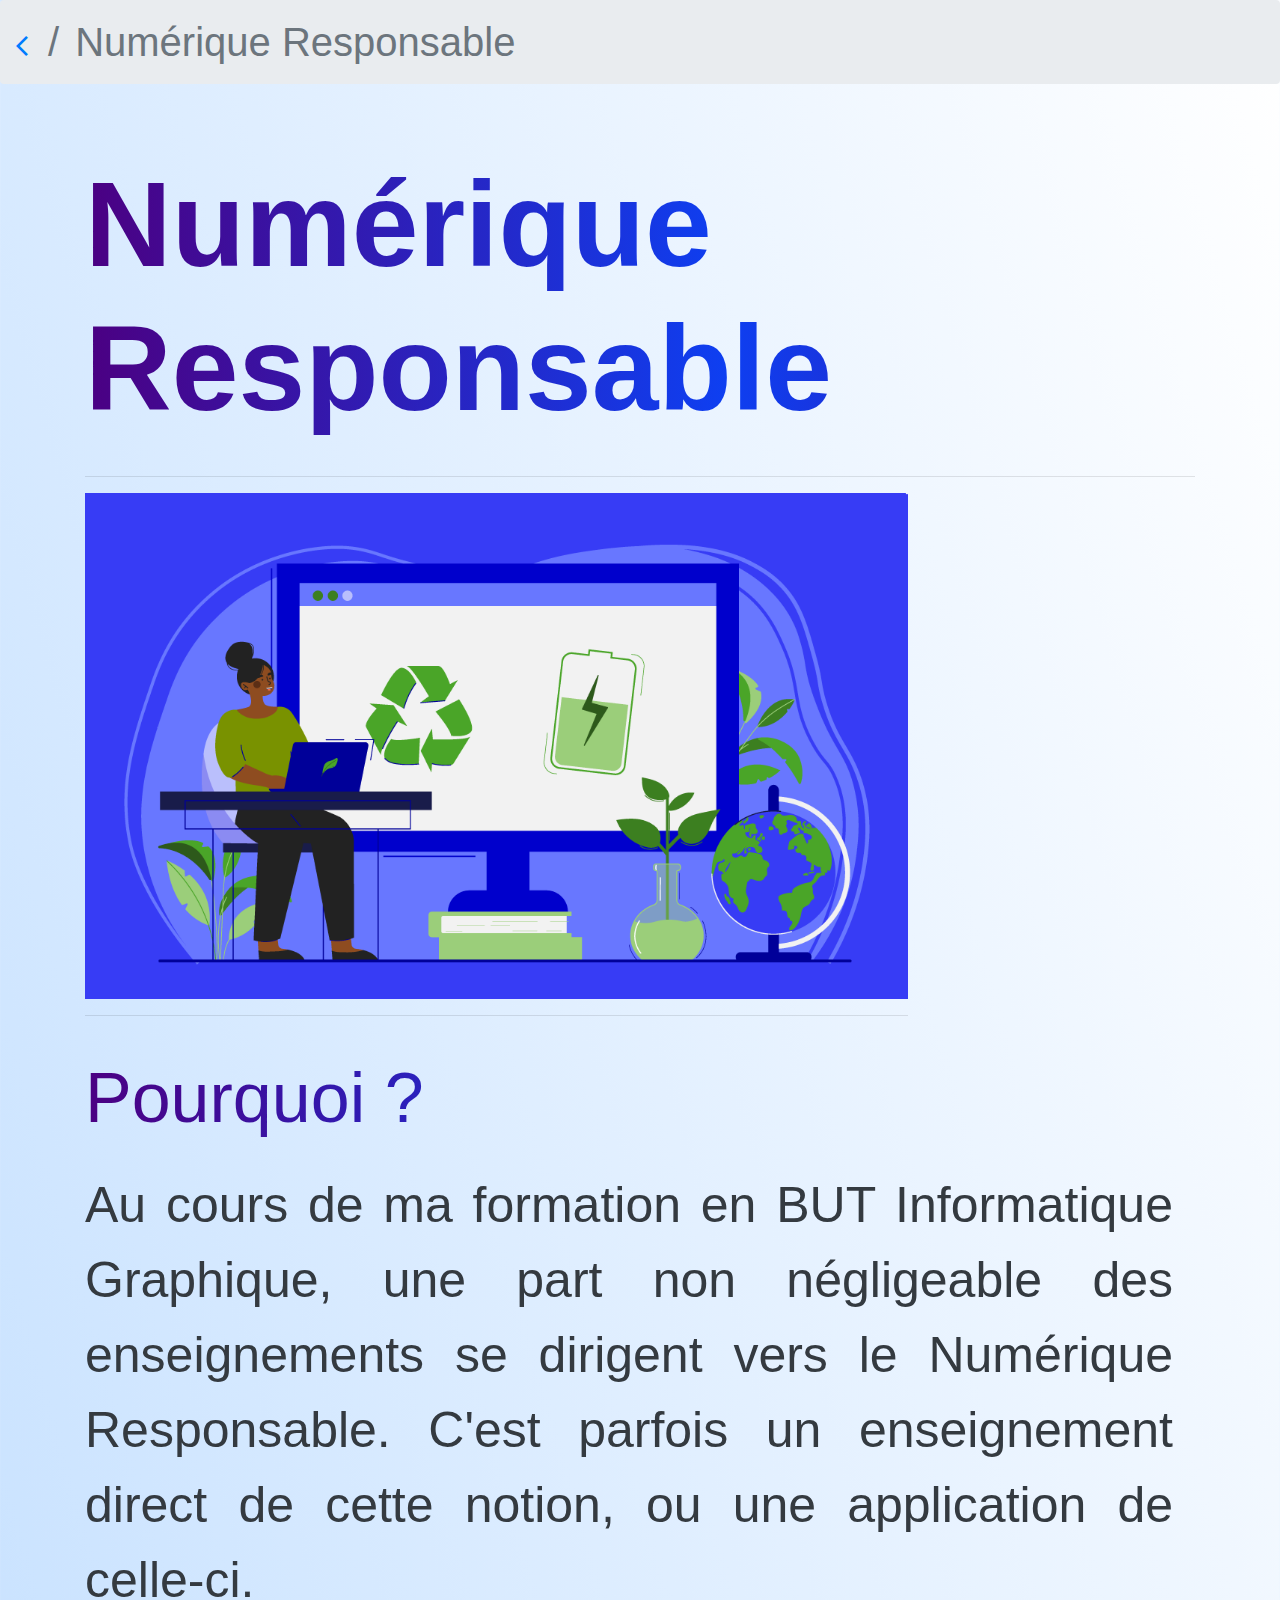
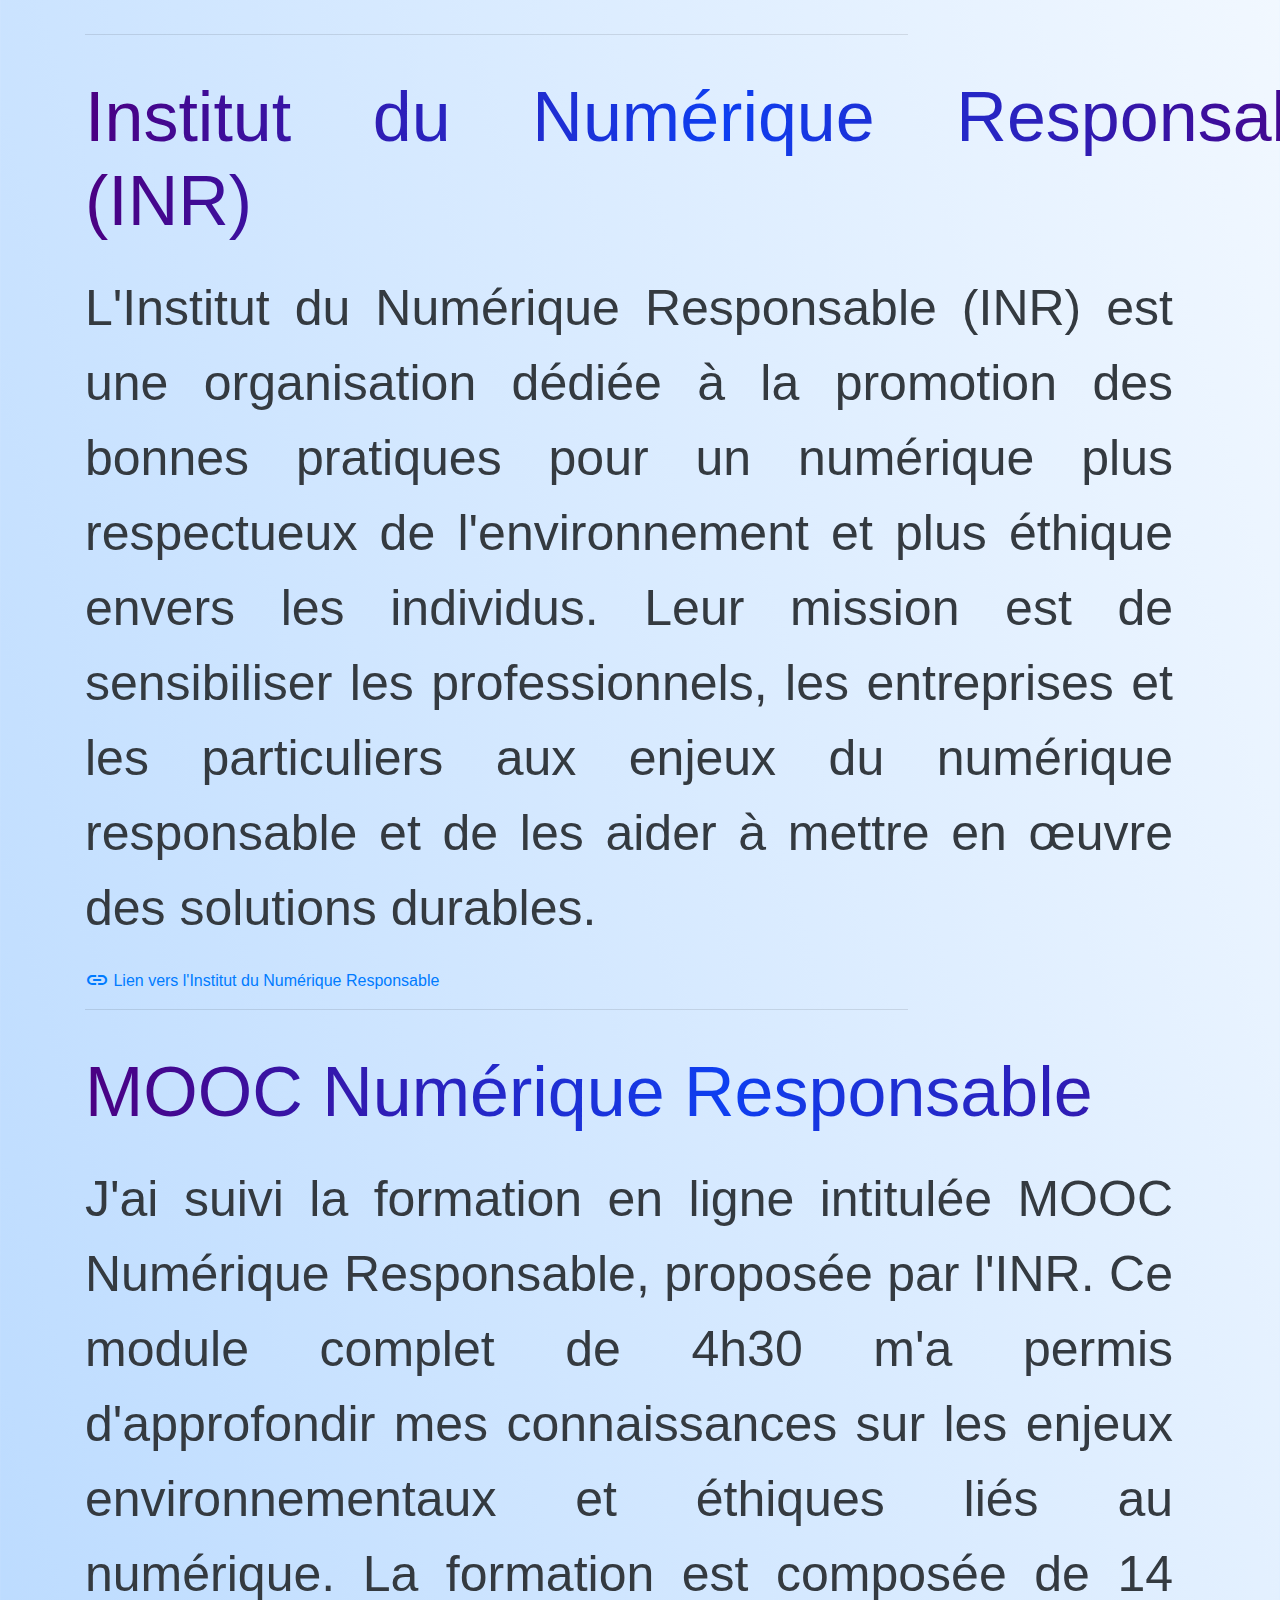
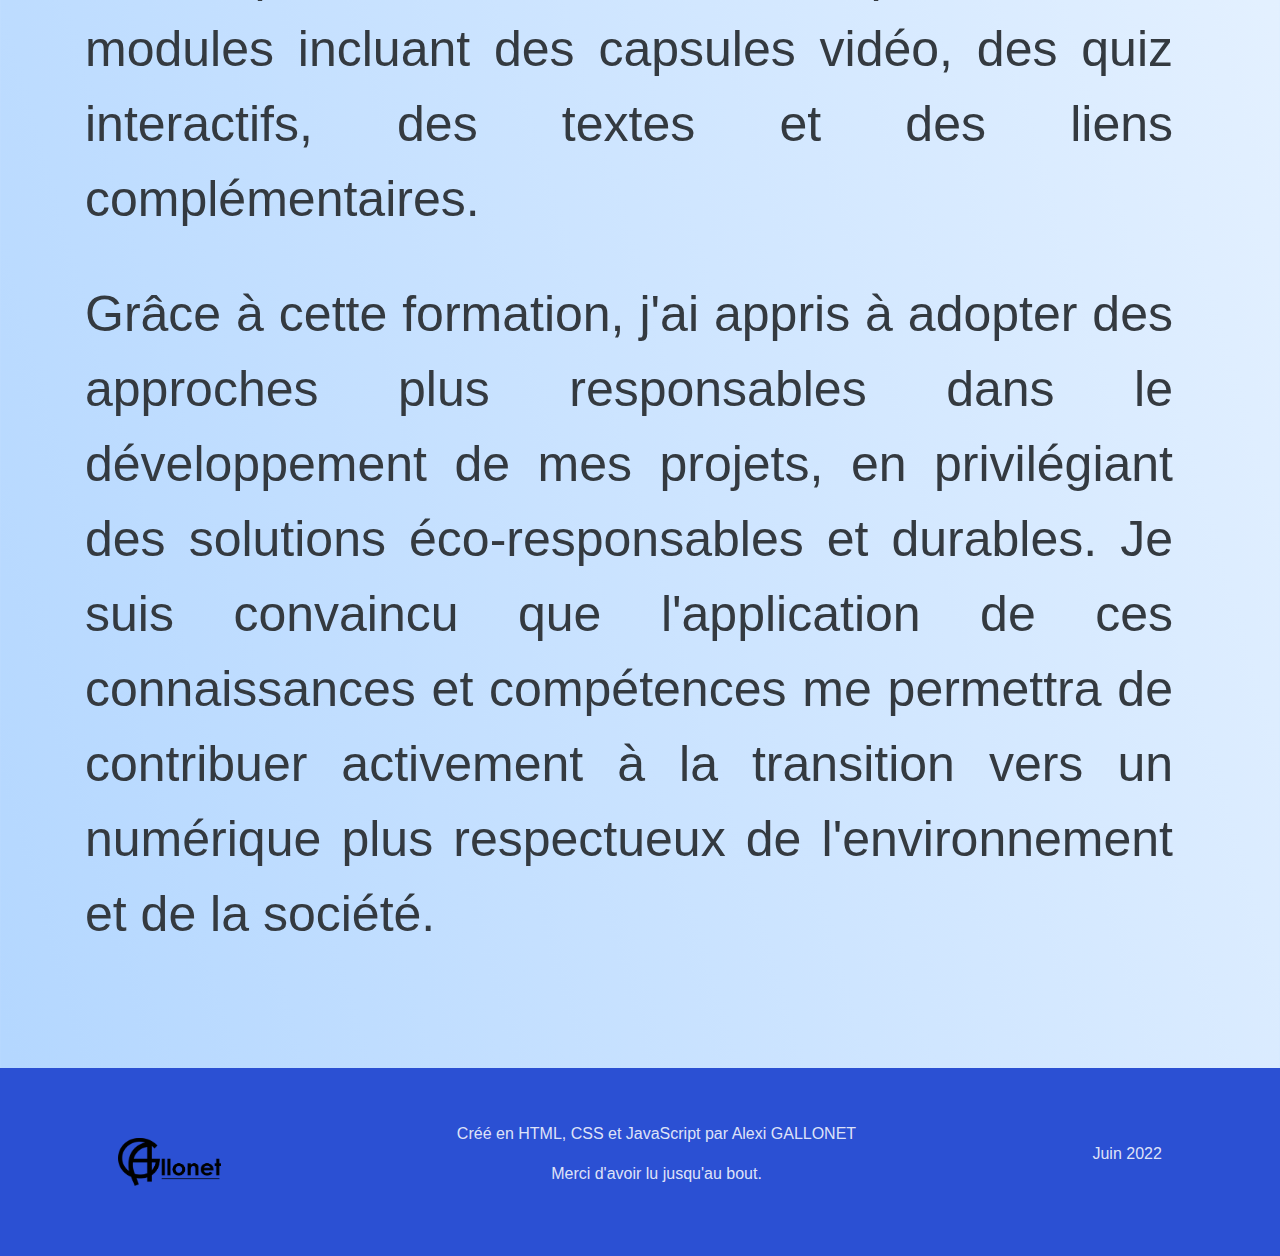
<file: src/projects/INR.html>
<!DOCTYPE html>
<html>

<head>
    <title>Numérique Responsable</title>
    <!-- <link rel="stylesheet" href="../CSS/header.css"> -->
    <link rel="stylesheet" href="../CSS/footer.css">
    <link rel="stylesheet" href="./pageProjects.css">
    <link rel="icon" type="image/png" sizes="16x16" href="../../Ressources/logo_fond_blue.png">
    <link rel="stylesheet"
        href="https://fonts.googleapis.com/css2?family=Material+Symbols+Outlined:opsz,wght,FILL,GRAD@48,400,0,0" />



    <!-- Liens vers les fichiers CSS et JavaScript -->
    <link rel="stylesheet" href="https://maxcdn.bootstrapcdn.com/bootstrap/4.0.0/css/bootstrap.min.css"
        integrity="sha384-Gn5384xqQ1aoWXA+058RXPxPg6fy4IWvTNh0E263XmFcJlSAwiGgFAW/dAiS6JXm" crossorigin="anonymous">
    <script src="https://code.jquery.com/jquery-3.2.1.slim.min.js"
        integrity="sha384-KJ3o2DKtIkvYIK3UENzmM7KCkRr/rE9/Qpg6aAZGJwFDMVNA/GpGFF93hXpG5KkN"
        crossorigin="anonymous"></script>
    <script src="https://cdnjs.cloudflare.com/ajax/libs/popper.js/1.12.9/umd/popper.min.js"
        integrity="sha384-ApNbgh9B+Y1QKtv3Rn7W3mgPxhU9K/ScQsAP7hUibX39j7fakFPskvXusvfa0b4Q"
        crossorigin="anonymous"></script>
    <script src="https://maxcdn.bootstrapcdn.com/bootstrap/4.0.0/js/bootstrap.min.js"
        integrity="sha384-JZR6Spejh4U02d8jOt6vLEHfe/JQGiRRSQQxSfFWpi1MquVdAyjUar5+76PVCmYl"
        crossorigin="anonymous"></script>
</head>

<body>

    <!----------------------------------------------------- FIL D'ARIANNE --------------------------------------------------------->
    <nav aria-label="Breadcrumb">
        <ol class="breadcrumb">
            <li class="breadcrumb-item arrow">
                <a href="/">
                    <span class="material-symbols-outlined"> arrow_back_ios </span>
                </a>
            </li>
            <li class="breadcrumb-item active" aria-current="page">Numérique Responsable</li>
        </ol>
    </nav>

    <!----------------------------------------------------- CONTENU DE LA PAGE --------------------------------------------------------->
    <div class="container">
        <h1 class="gradient-text">Numérique Responsable</h1>
        <hr>
        <div class="row">
            <div class="col-md-8">
                <!-- Vidéo de démonstration -->
                <img src="../../Ressources/numerique-responsable.png" width="100%">
                <hr> <br>
                <!-- Description du projet -->
                <h3> Pourquoi ? </h3>
                <p>
                    Au cours de ma formation en BUT Informatique Graphique, une part non négligeable des enseignements se dirigent vers le Numérique Responsable. C'est parfois un enseignement direct de cette notion, ou une application de celle-ci.
                </p>

                <hr> <br>

                <h3> Institut du Numérique Responsable (INR) </h3>
                <p>
                    L'Institut du Numérique Responsable (INR) est une organisation dédiée à la promotion des bonnes pratiques pour un numérique plus respectueux de l'environnement et plus éthique envers les individus. Leur mission est de sensibiliser les professionnels, les entreprises et les particuliers aux enjeux du numérique responsable et de les aider à mettre en œuvre des solutions durables.
                </p>
                <a href="https://institutnr.org" target="_blank" >
                    <span class="material-symbols-outlined"> link </span>
                    Lien vers l'Institut du Numérique Responsable
                </a> <br>

                <hr> <br>

                <h3>MOOC Numérique Responsable</h3>
                
                <p> J'ai suivi la formation en ligne intitulée MOOC Numérique Responsable, proposée par l'INR. Ce module complet de 4h30 m'a permis d'approfondir mes connaissances sur les enjeux environnementaux et éthiques liés au numérique. La formation est composée de 14 modules incluant des capsules vidéo, des quiz interactifs, des textes et des liens complémentaires. </p> <br>
                <p> Grâce à cette formation, j'ai appris à adopter des approches plus responsables dans le développement de mes projets, en privilégiant des solutions éco-responsables et durables. Je suis convaincu que l'application de ces connaissances et compétences me permettra de contribuer activement à la transition vers un numérique plus respectueux de l'environnement et de la société. </p>
            </div>

        </div>
    </div>
    </div>

    <!-------------------------------------------------------- BAS DE PAGE ----------------------------------------------------------------->
    <section id="footer">
        <img src="../../Ressources/Gallonet underlign.png" width="8%">
        <div>
            <p> Créé en HTML, CSS et JavaScript par Alexi GALLONET </p>
            <p> Merci d'avoir lu jusqu'au bout. </p>
        </div>
        <p> Juin 2022 </p>
    </section>

</body>

</html>
</file>
<file: src/CSS/header.css>
/********************************************************* Header & Navigation *****************************************************************/

header {
    position: fixed;
    background-color: #000;
    display: flex;
    justify-content: space-between;
    align-items: center;
    padding: 30px 10%;
    text-decoration: none;
    z-index: 1000;
    width: 100%;
}

header.sticky {
    background-color: #000;
    padding: 30px 10%;
}

header.sticky ul li {
    color: #000;
}

header button {
    color: white;
}

.logo {
    -webkit-transition: all 0.8s ease; /* Safari et Chrome */
    -moz-transition: all 0.8s ease; /* Firefox */
    -ms-transition: all 0.8s ease; /* Internet Explorer 9 */
    -o-transition: all 0.8s ease; /* Opera */
    transition: all 0.8s ease;
}

.logo:hover {
    -webkit-transform:scale(1.15); /* Safari et Chrome */
    -moz-transform:scale(1.15); /* Firefox */
    -ms-transform:scale(1.15); /* Internet Explorer 9 */
    -o-transform:scale(1.15); /* Opera */
    transform:scale(1.15);
}

nav ul {
    list-style: none;
}

nav li {
    display: inline-block;
    padding: 0px 60px;
}

.nav_links a {
    text-decoration: none;
    position: relative;
    cursor: pointer;
}

.nav_links a::after {
    content: "";
    display: block;
    position: absolute;
    bottom: -3px;
    width: 100%;
    height: 1.5px;
    transform: scaleX(0);
    transform-origin: left;
    background: #0e3ff1;
    transition: transform 0.3s ease-out;
}

.nav_links a:hover::after {
    transform: scaleX(1)
}

li, nav a, button {
    font-family: 'Trebuchet MS', 'Lucida Sans Unicode', 'Lucida Grande', 'Lucida Sans', Arial, sans-serif;
    font-weight: 500;
    font-size: 20px;
    color: white;
    text-decoration: none;
}

button {
    padding: 9px 25px;
    background-color: #0e3ff1;     /* #0e3ff1 */
    border: none;
    border-radius: 50px;
    cursor: pointer;
    transition: all 0.3s ease 0s;

    -webkit-transition: all 0.8s ease; /* Safari et Chrome */
    -moz-transition: all 0.8s ease; /* Firefox */
    -ms-transition: all 0.8s ease; /* Internet Explorer 9 */
    -o-transition: all 0.8s ease; /* Opera */
    transition: all 0.8s ease;
}

button:hover {
    background-color: rgb(68, 109, 255);

    -webkit-transform:scale(1.1); /* Safari et Chrome */
    -moz-transform:scale(1.1); /* Firefox */
    -ms-transform:scale(1.1); /* Internet Explorer 9 */
    -o-transform:scale(1.1); /* Opera */
    transform:scale(1.1);
}

p {
    margin: 0px 0px;
    color: white;
    font-family:'Trebuchet MS', 'Lucida Sans Unicode', 'Lucida Grande', 'Lucida Sans', Arial, sans-serif;
}

.cube {
    position:absolute;
    background-color: red;
    width: 50px;
    height: 50px;

    top: 40px;
    right: 40px;
}

.menu-hamburger {
    display: none;
    position:absolute;
    width: 50px;
    height: 50px;
    top: 60px;
    left: 50px;

    -webkit-transition: all 0.5s ease; /* Safari et Chrome */
    -moz-transition: all 0.5s ease; /* Firefox */
    -ms-transition: all 0.5s ease; /* Internet Explorer 9 */
    -o-transition: all 0.5s ease; /* Opera */
    transition: all 0.5s ease;
}

.menu-hamburger:hover {
    -webkit-transform:scale(1.1); /* Safari et Chrome */
    -moz-transform:scale(1.1); /* Firefox */
    -ms-transform:scale(1.1); /* Internet Explorer 9 */
    -o-transform:scale(1.1); /* Opera */
    transform:scale(1.1);
}

.hide {
    display: none;
}


/*******************************************************************************************/

a.menu-hamburger {
    width: 50px;
    height: 20px;
    text-align: center;
    cursor: pointer;
    /*background: red;*/
}

span.line {
    display: block;
    width: 50px;
    height: 4px;
    background-color: #f1f1f1;
    transition: 0.8s ease;
}

.l1 {
    transform: translateY(-10px);
}
.l3 {
    transform: translateY(10px);
}

a.mobile-menu .l1 {
    transform: rotate(135deg) translateY(-5px);
    transition: 0.8s ease;
}

a.mobile-menu .l2 {
    opacity: 0;
    transition: 0.8s ease;
}

a.mobile-menu .l3 {
    transform: rotate(-135deg) translateY(5px);
    transition: 0.8s ease;
}



@media screen and (max-width:999px) 
{
    .logo {
        margin: 0 auto;
        width: 20%;
        z-index: 10;
    }

    .menu-hamburger {
        display: block;
    }

    .nav_links {
        position: absolute;
        background-color: rgba(0, 0, 0, 0.837);
        backdrop-filter: blur(10px);
        width: 100%;
        height: 100vh;
        padding: 0;
        top: 0;
        left: 0;

        display: flex;
        justify-content: center;
        align-items: center;
        margin-left: -100%;

        transition: all 0.8s ease;
    }

    .mobile-menu {
        margin-left: 0;
    }    

    .nav_links ul {
        display: flex;
        flex-direction: column;
        align-items: center;
    }

    .nav_links ul li {
        margin: 40px 0px;
    }

    .nav_links ul li a {
        font-size: 60px;
    }

    .btnContact {
        position:absolute;
        top: 50px;
        right: 50px;
    }
}







/*.nav_links a {
    margin: 0 10px;
    font-size: 16px;
    font-weight: 500;
    text-decoration: none;
    color: #414141;
    display: inline-block;
    position: relative;
  }

  .nav_links a::after {
    content: "";
    display: block;
    position: absolute;
    bottom: -3px;
    width: 100%;
    height: 1px;
    transform: scaleX(0);
    transform-origin: left;
    background: #333;
    transition: transform 0.3s ease-out;
  }
  
  .nav_links a:hover::after {
    transform: scaleX(1)
  }*/
</file>
<file: src/CSS/footer.css>
#footer {
    background-color: #2b50d3;
    width: 100%;
    margin: 0%;
    padding: 0%;

    display: flex;
    justify-content:space-around;
    align-items: center;
}

#footer img {
    margin-top: 70px;
    margin-bottom: 70px;
}

#footer p {
    text-align: center;
    color: rgba(255, 255, 255, 0.86);
}
</file>
<file: src/projects/pageProjects.css>
/* Couleurs */
body {
    background-color: #f8f9fa;
    color: #333;
    background: linear-gradient(to left bottom, #ffffff, #b2d6ff);
}

h2,
h3,
p,
ul,
li {
    color: #343a40;
}

a {
    color: #007bff;
    text-decoration: none;
}

a:hover {
    color: #0056b3;
    text-decoration: underline;
}

/* Mise en forme de la vidéo */
video {
    border: none;
    border-radius: 0.5em;
    padding: 5px;
}

/* Mise en forme de la liste des technologies */
ul {
    list-style: none;
    padding: 0;
    margin: 0;
}

ul li {
    padding: 5px;
    border-bottom: 1px solid #007bff;
}

ul li:last-child {
    border-bottom: none;
}

.row {
    margin-bottom: 100px;
}

.container h1 {
    font-size: 3.5em;
    font-weight: bold;
    background: linear-gradient(to right, #4b0082, #0e3ff1, #4b0082);
    -webkit-background-clip: text;
    -webkit-text-fill-color: transparent;
    animation: gradient 10s infinite linear;
    padding-bottom: 20px;
    padding-top: 20px;
}

h3 {
    background: linear-gradient(to right, #4b0082, #0e3ff1, #4b0082);
    -webkit-background-clip: text;
    -webkit-text-fill-color: transparent;
    animation: gradient 10s infinite linear;
    padding-bottom: 20px;
    margin-top: 50px;
}

h4 {
    font-size: 20px;
    margin-top: 50px;
}

@keyframes gradient {
    0% {
        background-position: 0% 50%;
    }

    50% {
        background-position: 100% 50%;
    }

    100% {
        background-position: 0% 50%;
    }
}


/********************************************* Style général du fil d'Ariane *********************************************/
nav {
    margin-bottom: 3rem;
    z-index: 100;
    background: transparent;
}

ol.breadcrumb {
    padding: 0.75rem 1rem;
    border-radius: 0.25rem;
}

/* Style des liens du fil d'Ariane */
.breadcrumb-item a {
    color: #007bff;
    text-decoration: none;
}

.breadcrumb-item a:hover {
    color: #0056b3;
    text-decoration: underline;
}

.breadcrumb-item.active {
    color: #6c757d;
}

/* Style de l'indicateur de position actuelle */
.breadcrumb-item.active::before {
    content: ">";
    margin-right: 0.5rem;
}

.arrow {
    transform: translateY(-4px);
}


/********************************************* Bouton GitHub Corner *********************************************/
.github-corner:hover .octo-arm {
    animation: octocat-wave 560ms ease-in-out;
}

@keyframes octocat-wave {

    0%,
    100% {
        transform: rotate(0)
    }

    20%,
    60% {
        transform: rotate(-25deg)
    }

    40%,
    80% {
        transform: rotate(10deg)
    }
}

@media (max-width:500px) {
    .github-corner:hover .octo-arm {
        animation: none
    }

    .github-corner .octo-arm {
        animation: octocat-wave 560ms ease-in-out
    }
}

.material-symbols-outlined {
    transform: translateY(6px);
}

.col-md-8 p {
    text-align: justify;
}

@media screen and (max-width: 1440px) {

    .container {
        width: 1440px;
        margin: 0;
        padding: 0;
    }

    .container h1 {
        font-size: 120px;
        width: 100vw;
    }

    .container h3 {
        font-size: 70px;
        width: 100vw;
    }

    .container h4 {
        font-size: 55px;
        width: 100vw;
    }

    .container p {
        font-size: 50px;
        width: 85vw;
    }

    .container video {
        width: 80vw;
    }

    .col-md-8 p {
        font-size: 50px;
    }

    .row,
    html {
        width: 100vw;
        text-align: justify;
    }

    .container ul {
        font-size: 40px;
        width: 85vw;
    }

    .container li img {
        width: 80px;
        height: 80px;

    }

    ol.breadcrumb {
        font-size: 40px;
    }

}
</file>
